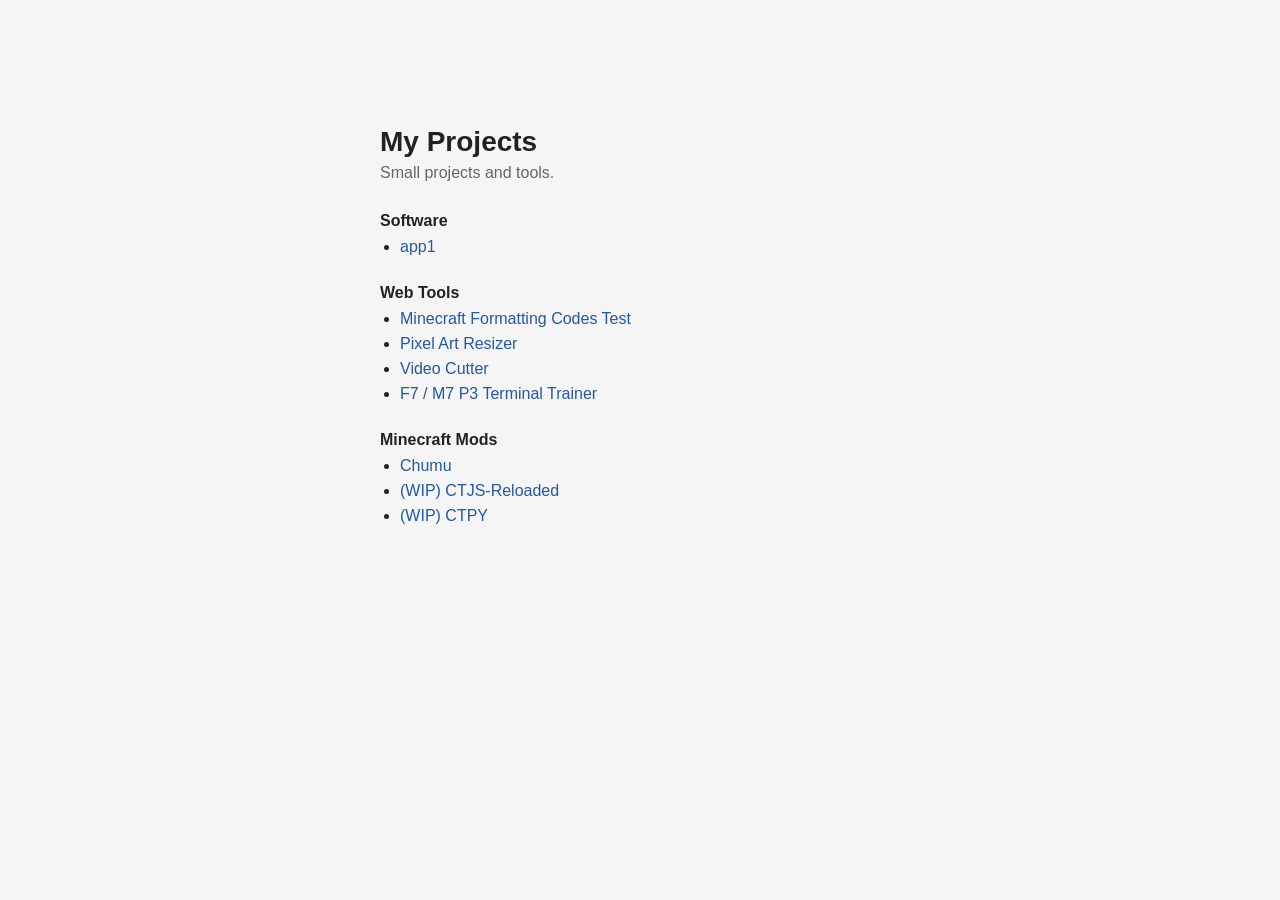
<file: index.html>
<!DOCTYPE html>
<html lang="ja">
<head>
    <meta charset="UTF-8">
    <meta name="viewport" content="width=device-width, initial-scale=1.0">
    <title>My Projects</title>
    <link rel="stylesheet" href="styleshit.css">
</head>
<body>
    <main>
        <h1>My Projects</h1>
        <p>Small projects and tools.</p>

        <section>
            <h2>Software</h2>
            <ul>
                <li><a href="app1/">app1</a></li>
            </ul>
        </section>

        <section>
            <h2>Web Tools</h2>
            <ul>
                <li><a href="minecraft-formatting-test/index.html">Minecraft Formatting Codes Test</a></li>
                <li><a href="pixel-art-resizer/index.html">Pixel Art Resizer</a></li>
                <li><a href="video-cutter/index.html">Video Cutter</a></li>
                <li><a href="hypixel-terminal/index.html">F7 / M7 P3 Terminal Trainer</a></li>
            </ul>
        </section>

        <section>
            <h2>Minecraft Mods</h2>
            <ul>
                <li><a href="https://github.com/Issi-Crashers/ChumuBase-Releases">Chumu</a></li>
                <li><a href="https://github.com/ramistarveris/ChatTriggers-Reloaded">(WIP) CTJS-Reloaded</a></li>
                <li><a href="https://github.com/ramistarveris/CTPY">(WIP) CTPY</a></li>
            </ul>
        </section>
    </main>
</body>
</html>
</file>
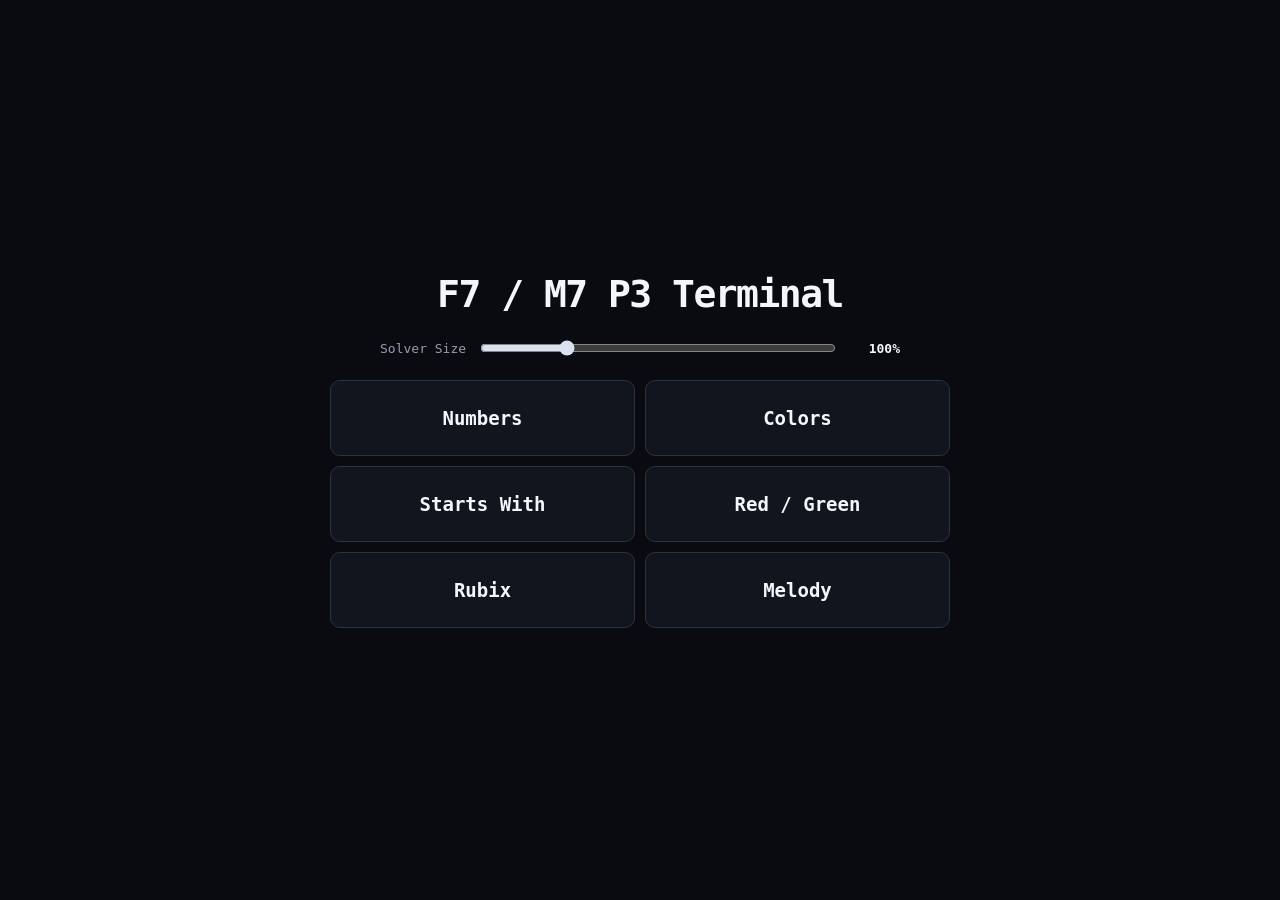
<file: hypixel-terminal/index.html>
<!DOCTYPE html>
<html lang="ja">
<head>
  <meta charset="UTF-8">
  <meta name="viewport" content="width=device-width, initial-scale=1.0">
  <title>F7 / M7 P3 Terminal Trainer</title>
  <link rel="stylesheet" href="style.css">
</head>
<body>
  <main id="selectionScreen" class="screen selection-screen">
    <h1>F7 / M7 P3 Terminal</h1>

    <label class="size-control">
      <span>Solver Size</span>
      <input id="sizeRange" type="range" min="70" max="200" step="5" value="100">
      <strong id="sizeValue">100%</strong>
    </label>

    <div class="type-grid">
      <button data-type="numbers">Numbers</button>
      <button data-type="colors">Colors</button>
      <button data-type="startswith">Starts With</button>
      <button data-type="redgreen">Red / Green</button>
      <button data-type="rubix">Rubix</button>
      <button data-type="melody">Melody</button>
    </div>
  </main>

  <main id="gameScreen" class="screen game-screen hidden">
    <h2 id="gameTitle" class="game-title"></h2>
    <div id="grid" class="solver-grid" aria-label="Terminal solver"></div>
    <div id="timer" class="timer">0.000</div>

    <div class="back-row">
      <button id="backButton" class="back-button" type="button">Back</button>
    </div>
  </main>

  <script src="app.js"></script>
</body>
</html>
</file>
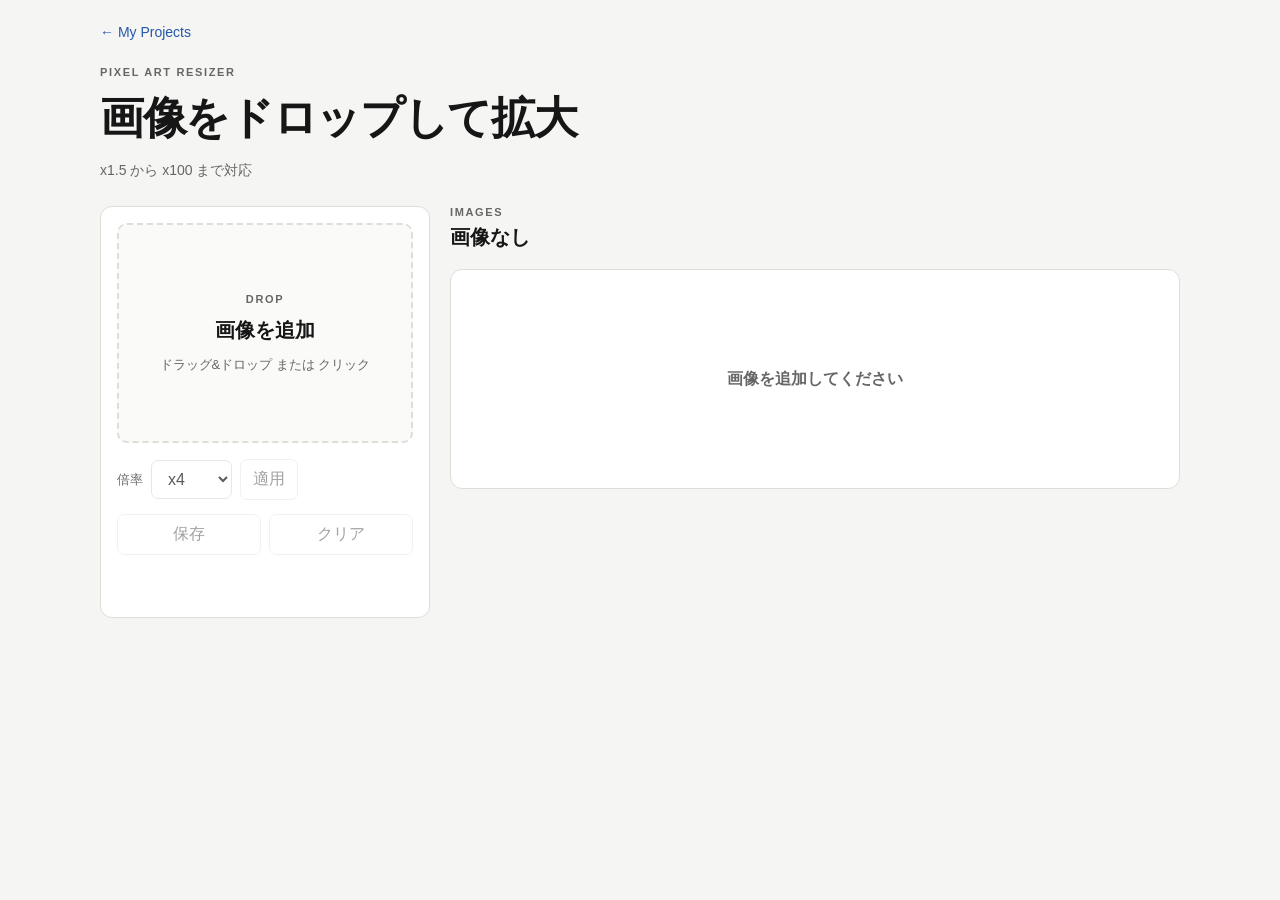
<file: pixel-art-resizer/index.html>
<!doctype html>
<html lang="ja"><head><meta charset="UTF-8"><meta name="viewport" content="width=device-width,initial-scale=1"><title>Pixel Art Resizer</title><link rel="stylesheet" href="./styles.css"></head>
<body><div class="page-shell"><nav class="site-nav"><a href="../index.html">← My Projects</a></nav><header class="hero"><p class="eyebrow">PIXEL ART RESIZER</p><h1>画像をドロップして拡大</h1><p class="lead">x1.5 から x100 まで対応</p></header>
<main class="workspace"><section class="drop-panel"><label class="drop-zone" id="drop-zone" for="file-input"><input id="file-input" type="file" accept="image/*" multiple hidden><span class="drop-kicker">DROP</span><strong>画像を追加</strong><span>ドラッグ&ドロップ または クリック</span></label>
<div class="toolbar"><div class="toolbar-group"><label for="batch-scale">倍率</label><select id="batch-scale"></select><button id="apply-batch" type="button">適用</button></div><div class="toolbar-actions"><button id="download-all" type="button" disabled>保存</button><button id="clear-all" type="button" disabled>クリア</button></div></div><p class="status-text" id="status-text"></p></section>
<section class="gallery-panel"><div class="panel-header"><div><p class="panel-label">IMAGES</p><h2 id="gallery-title">画像なし</h2></div><p class="panel-note" id="gallery-note"></p></div><div class="empty-state" id="empty-state"><strong>画像を追加してください</strong></div><div class="gallery" id="gallery" aria-live="polite"></div></section></main></div>
<template id="card-template"><article class="image-card"><div class="card-top"><div class="card-copy"><p class="card-name"></p><p class="card-info"></p></div><button class="ghost-button" type="button" data-action="remove">削除</button></div><label class="field"><span>倍率</span><select class="scale-select"></select></label><div class="summary-row"><div><span class="summary-label">元画像</span><strong class="source-size"></strong></div><div><span class="summary-label">出力</span><strong class="output-size"></strong></div></div><div class="preview-frame"><canvas class="preview-canvas"></canvas></div><div class="card-actions"><button class="primary-button" type="button" data-action="download">保存</button></div></article></template>
<script type="module" src="./src/main.js"></script></body></html>
</file>
<file: styleshit.css>
:root {
    color-scheme: light dark;
}

body {
    margin: 0;
    min-height: 100vh;
    display: flex;
    justify-content: center;
    align-items: flex-start;
    background: #f5f5f5;
    color: #222;
    font-family: Arial, Helvetica, sans-serif;
}

main {
    width: min(520px, calc(100% - 40px));
    margin-top: 14vh;
}

h1 {
    margin: 0 0 6px;
    font-size: 28px;
    font-weight: 600;
}

p {
    margin: 0 0 30px;
    color: #666;
}

section {
    margin-bottom: 28px;
}

h2 {
    margin: 0 0 8px;
    font-size: 16px;
    font-weight: 600;
}

ul {
    margin: 0;
    padding-left: 20px;
}

li {
    margin: 7px 0;
}

a {
    color: #2457a6;
    text-decoration: none;
}

a:hover {
    text-decoration: underline;
}

@media (prefers-color-scheme: dark) {
    body {
        background: #111;
        color: #eee;
    }

    p {
        color: #aaa;
    }

    a {
        color: #8ab4f8;
    }
}
</file>
<file: hypixel-terminal/style.css>
:root {
  color-scheme: dark;
  --bg: #090b10;
  --panel: #11151d;
  --line: #2c3340;
  --text: #f4f6fb;
  --muted: #969eae;
  --solver-size: 100%;
  --green: #66ff83;
  --yellow: #ffd85c;
  --orange: #ff9d55;
  --blue: #67a0ff;
  --magenta: #ee5aca;
}

* {
  box-sizing: border-box;
}

html,
body {
  margin: 0;
  min-height: 100%;
  background: var(--bg);
  color: var(--text);
  font-family: ui-monospace, SFMono-Regular, Menlo, Consolas, monospace;
}

body {
  min-height: 100vh;
}

button,
input {
  font: inherit;
}

button {
  color: inherit;
}

.hidden {
  display: none !important;
}

.screen {
  width: min(100% - 24px, 860px);
  min-height: 100vh;
  margin: 0 auto;
}

.selection-screen {
  display: flex;
  flex-direction: column;
  justify-content: center;
  gap: 22px;
  padding: 36px 0;
}

.selection-screen h1 {
  margin: 0;
  text-align: center;
  font-size: clamp(24px, 5vw, 38px);
  letter-spacing: -0.04em;
}

.size-control {
  display: grid;
  grid-template-columns: auto minmax(120px, 1fr) 54px;
  align-items: center;
  gap: 12px;
  width: min(100%, 520px);
  margin: 0 auto;
  color: var(--muted);
  font-size: 13px;
}

.size-control input {
  width: 100%;
  accent-color: #d9e2f1;
}

.size-control strong {
  color: var(--text);
  text-align: right;
  font-weight: 700;
}

.type-grid {
  display: grid;
  grid-template-columns: repeat(2, minmax(0, 1fr));
  gap: 10px;
  width: min(100%, 620px);
  margin: 0 auto;
}

.type-grid button {
  min-height: 76px;
  border: 1px solid var(--line);
  border-radius: 10px;
  background: var(--panel);
  cursor: pointer;
  font-size: clamp(15px, 2.3vw, 19px);
  font-weight: 700;
  transition: 110ms ease;
}

.type-grid button:hover {
  border-color: #586276;
  background: #171c25;
}

.game-screen {
  display: flex;
  flex-direction: column;
  align-items: center;
  justify-content: center;
  padding: 28px 0;
}

.game-title {
  margin: 0 0 20px;
  font-size: clamp(22px, 4vw, 32px);
  line-height: 1;
  letter-spacing: -0.04em;
}

.solver-grid {
  --cell: calc(58px * var(--scale, 1));
  display: grid;
  grid-template-columns: repeat(var(--cols, 7), var(--cell));
  grid-auto-rows: var(--cell);
  gap: calc(4px * var(--scale, 1));
  width: max-content;
  max-width: 100%;
}

.solver-cell {
  position: relative;
  display: flex;
  align-items: center;
  justify-content: center;
  width: var(--cell);
  height: var(--cell);
  padding: 0;
  border: 0;
  border-radius: calc(3px * var(--scale, 1));
  background: transparent;
  color: white;
  cursor: default;
  user-select: none;
  touch-action: manipulation;
}

.solver-cell.visible {
  cursor: pointer;
}

.solver-cell.visible::before {
  content: "";
  position: absolute;
  inset: 0;
  border: calc(3px * var(--scale, 1)) solid var(--solver-color, var(--green));
  border-radius: inherit;
  background: color-mix(in srgb, var(--solver-color, var(--green)) 13%, transparent);
  box-shadow: inset 0 0 calc(14px * var(--scale, 1)) color-mix(in srgb, var(--solver-color, var(--green)) 13%, transparent);
}

.solver-cell.visible:hover::before {
  background: color-mix(in srgb, var(--solver-color, var(--green)) 20%, transparent);
}

.solver-cell.order-1 {
  --solver-color: var(--green);
}

.solver-cell.order-2 {
  --solver-color: var(--yellow);
}

.solver-cell.order-3 {
  --solver-color: var(--orange);
}

.solver-cell.negative {
  --solver-color: var(--blue);
}

.solver-cell.column::after {
  content: "";
  position: absolute;
  inset: calc(-2px * var(--scale, 1));
  z-index: -1;
  border-radius: calc(4px * var(--scale, 1));
  background: color-mix(in srgb, var(--magenta) 10%, transparent);
  box-shadow: inset 0 0 0 1px color-mix(in srgb, var(--magenta) 35%, transparent);
}

.solver-label {
  position: relative;
  z-index: 2;
  font-size: calc(18px * var(--scale, 1));
  font-weight: 900;
  line-height: 1;
  text-shadow: 1px 1px 0 #000;
}

.melody-runner,
.melody-target {
  position: absolute;
  inset: calc(9px * var(--scale, 1));
  border-radius: calc(2px * var(--scale, 1));
}

.melody-runner {
  z-index: 2;
  background: #68d85c;
  box-shadow: 0 0 calc(12px * var(--scale, 1)) rgba(104, 216, 92, .35);
}

.melody-target {
  z-index: 1;
  background: var(--magenta);
}

.timer {
  margin-top: 20px;
  font-size: clamp(24px, 5vw, 38px);
  font-weight: 800;
  font-variant-numeric: tabular-nums;
  letter-spacing: -0.04em;
}

.game-screen.complete .timer {
  color: #87ff9b;
}

.back-row {
  display: flex;
  align-items: center;
  gap: 8px;
  margin-top: 14px;
}

.back-button {
  min-height: 36px;
  padding: 0 18px;
  border: 1px solid var(--line);
  border-radius: 7px;
  background: #10141b;
  color: #cbd2df;
  cursor: pointer;
  font-size: 13px;
  font-weight: 700;
}

.back-button:hover {
  border-color: #596276;
  background: #171c25;
}

@media (max-width: 620px) {
  .screen {
    width: min(100% - 14px, 860px);
  }

  .type-grid {
    grid-template-columns: 1fr;
    gap: 8px;
  }

  .type-grid button {
    min-height: 62px;
  }

  .size-control {
    grid-template-columns: 82px 1fr 46px;
    gap: 8px;
  }

  .solver-grid {
    --cell: min(calc(58px * var(--scale, 1)), calc((100vw - 30px) / var(--cols, 7) - 4px));
  }
}
</file>
<file: pixel-art-resizer/styles.css>
:root{color-scheme:light dark;--bg:#f5f5f3;--surface:#fff;--ink:#161616;--muted:#666;--line:#deded8;--subtle:#fafaf8}*{box-sizing:border-box}html,body{margin:0;min-height:100%}body{font-family:Arial,"Yu Gothic UI",Meiryo,sans-serif;color:var(--ink);background:var(--bg)}button,select,input{font:inherit}button,select{border:1px solid var(--line);background:var(--surface);color:var(--ink);border-radius:7px;padding:9px 12px;cursor:pointer}button:hover:not(:disabled){background:#eaeae7}button:disabled{opacity:.4;cursor:not-allowed}a{color:#2457a6;text-decoration:none}a:hover{text-decoration:underline}.page-shell{width:min(1080px,calc(100% - 32px));margin:0 auto;padding:24px 0 48px}.site-nav{margin-bottom:26px;font-size:14px}.hero{margin-bottom:26px}.eyebrow,.panel-label,.drop-kicker{font-size:11px;letter-spacing:.15em;font-weight:700;color:var(--muted)}h1{font-size:clamp(28px,4vw,44px);letter-spacing:-.03em;margin:8px 0}h2{font-size:20px;margin:6px 0}.lead,.status-text,.panel-note{color:var(--muted);font-size:14px}.workspace{display:grid;grid-template-columns:minmax(260px,330px) minmax(0,1fr);gap:20px;align-items:start}.drop-panel,.gallery-panel{min-width:0}.drop-panel{background:var(--surface);border:1px solid var(--line);border-radius:12px;padding:16px}.drop-zone{display:flex;flex-direction:column;align-items:center;justify-content:center;gap:12px;min-height:220px;border:2px dashed var(--line);border-radius:10px;background:var(--subtle);cursor:pointer;text-align:center;padding:20px}.drop-zone:hover,.drop-zone.is-active{border-color:var(--ink)}.drop-zone strong{font-size:20px}.drop-zone span:last-child{font-size:13px;color:var(--muted)}.toolbar{margin-top:16px;display:flex;flex-direction:column;gap:14px}.toolbar-group,.toolbar-actions{display:flex;align-items:center;gap:8px;flex-wrap:wrap}.toolbar-group label{font-size:13px;color:var(--muted)}.toolbar-actions button{flex:1}.status-text{line-height:1.5;min-height:18px}.panel-header{display:flex;justify-content:space-between;align-items:center;margin-bottom:12px}.panel-label{margin:0}.empty-state{background:var(--surface);border:1px solid var(--line);border-radius:12px;min-height:220px;display:flex;align-items:center;justify-content:center;color:var(--muted)}.empty-state[hidden]{display:none}.gallery{display:grid;grid-template-columns:repeat(auto-fit,minmax(min(100%,265px),1fr));gap:14px}.image-card{background:var(--surface);border:1px solid var(--line);border-radius:12px;padding:16px;min-width:0}.card-top{display:flex;align-items:start;justify-content:space-between;gap:8px}.card-name{font-size:14px;font-weight:700;overflow-wrap:anywhere;margin:0 0 4px}.card-info{font-size:12px;color:var(--muted);margin:0 0 16px}.ghost-button{font-size:12px;padding:6px 8px}.field{display:flex;flex-direction:column;gap:6px;font-size:12px;color:var(--muted)}.field select{width:100%}.summary-row{display:flex;justify-content:space-between;gap:10px;margin:16px 0}.summary-row>div{display:flex;flex-direction:column;gap:4px}.summary-label{font-size:11px;color:var(--muted)}.summary-row strong{font-size:13px}.preview-frame{height:200px;display:flex;align-items:center;justify-content:center;overflow:hidden;background-color:#eee;background-image:linear-gradient(45deg,#ddd 25%,transparent 25%),linear-gradient(-45deg,#ddd 25%,transparent 25%),linear-gradient(45deg,transparent 75%,#ddd 75%),linear-gradient(-45deg,transparent 75%,#ddd 75%);background-size:20px 20px;background-position:0 0,0 10px,10px -10px,-10px 0}.preview-canvas{max-width:100%;max-height:100%;width:auto;height:auto;object-fit:contain;image-rendering:pixelated}.card-actions{display:flex;justify-content:flex-end;margin-top:12px}.primary-button{background:#181818;color:white;border-color:#181818}.primary-button:hover:not(:disabled){background:#333}@media(max-width:720px){.workspace{grid-template-columns:1fr}.drop-zone{min-height:160px}}@media(prefers-color-scheme:dark){:root{--bg:#111214;--surface:#1c1d20;--ink:#eee;--muted:#aaa;--line:#38393d;--subtle:#242529}a{color:#8ab4f8}.primary-button{background:#eee;color:#111;border-color:#eee}.preview-frame{background-color:#444}}
</file>
